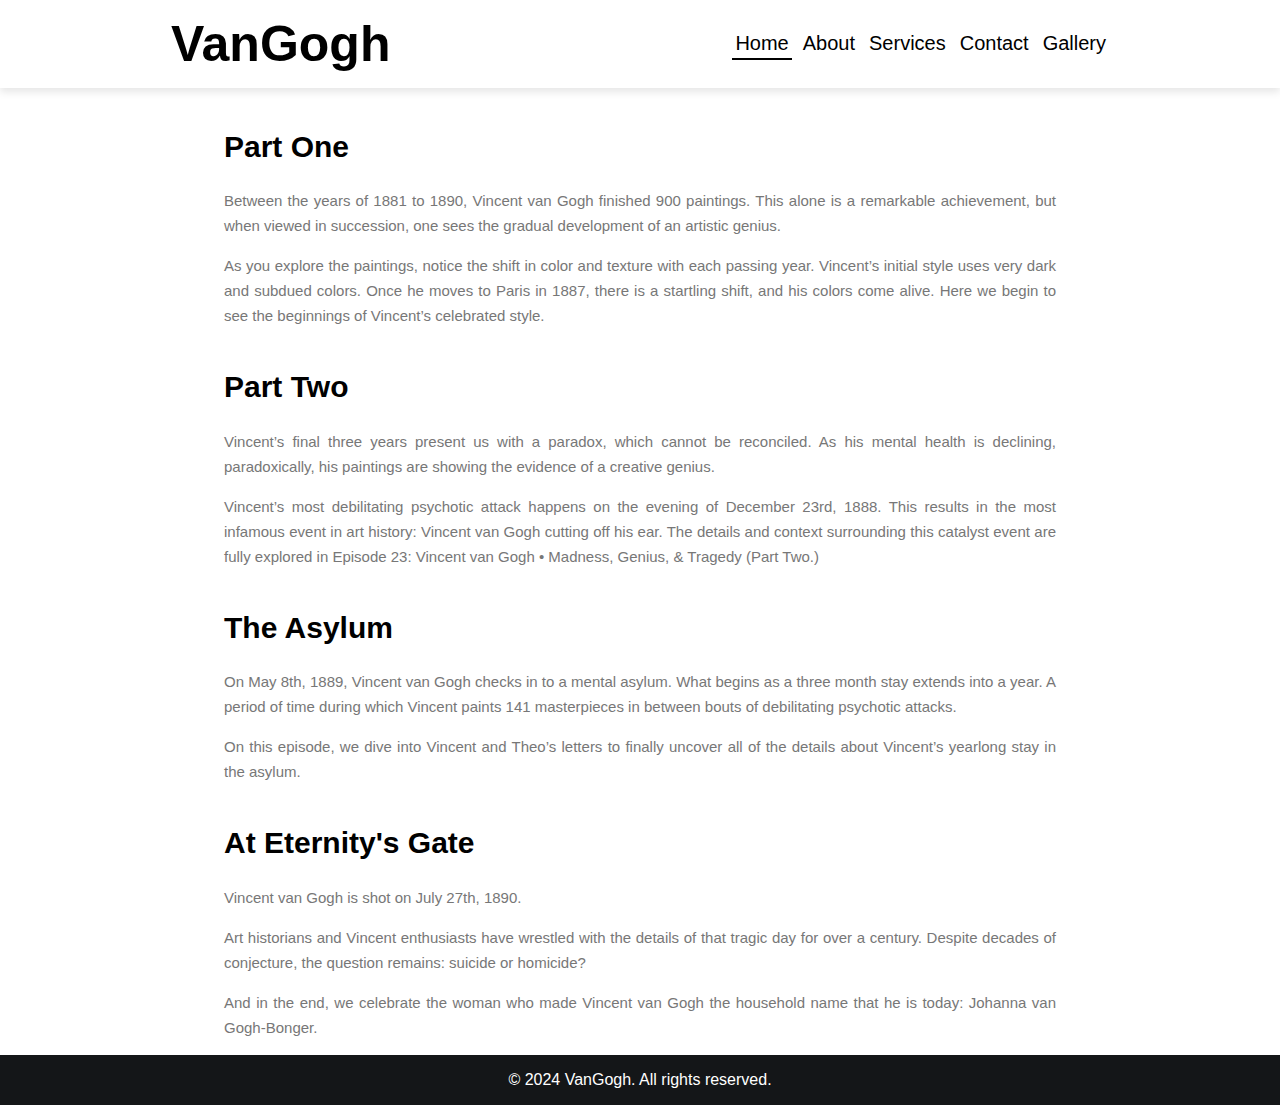
<file: index.html>
<!DOCTYPE html>
<html lang="en">
  <head>
    <meta charset="UTF-8" />
    <meta name="viewport" content="width=device-width, initial-scale=1.0" />
    <link rel="stylesheet" href="./style.css" />
    <title>VanGogh</title>
  </head>
  <body>
    <div id="div1">
      <header>
        <h1>VanGogh</h1>
        <nav>
          <a id="home" href="./index.html">Home</a>
          <a href="./About.html">About</a>
          <a href="./Services.html">Services</a>
          <a href="./Contact.html">Contact</a>
          <a href="./gallery.html">Gallery</a>
        </nav>
      </header>
      <div class="main">
        <section class="mainSection">
          <h2>Part One</h2>
          <p>
            Between the years of 1881 to 1890, Vincent van Gogh finished 900
            paintings. This alone is a remarkable achievement, but when viewed
            in succession, one sees the gradual development of an artistic
            genius.
          </p>
          <p>
            As you explore the paintings, notice the shift in color and texture
            with each passing year. Vincent’s initial style uses very dark and
            subdued colors. Once he moves to Paris in 1887, there is a startling
            shift, and his colors come alive. Here we begin to see the
            beginnings of Vincent’s celebrated style.
          </p>
        </section>

        <section class="mainSection">
          <h2>Part Two</h2>
          <p>
            Vincent’s final three years present us with a paradox, which cannot
            be reconciled. As his mental health is declining, paradoxically, his
            paintings are showing the evidence of a creative genius.
          </p>
          <p>
            Vincent’s most debilitating psychotic attack happens on the evening
            of December 23rd, 1888. This results in the most infamous event in
            art history: Vincent van Gogh cutting off his ear. The details and
            context surrounding this catalyst event are fully explored in
            Episode 23: Vincent van Gogh • Madness, Genius, & Tragedy (Part
            Two.)
          </p>
        </section>
        <section class="mainSection">
          <h2>The Asylum</h2>
          <p>
            On May 8th, 1889, Vincent van Gogh checks in to a mental asylum.
            What begins as a three month stay extends into a year. A period of
            time during which Vincent paints 141 masterpieces in between bouts
            of debilitating psychotic attacks.
          </p>
          <p>
            On this episode, we dive into Vincent and Theo’s letters to finally
            uncover all of the details about Vincent’s yearlong stay in the
            asylum.
          </p>
        </section>
        <section class="mainSection">
          <h2>At Eternity's Gate</h2>
          <p>Vincent van Gogh is shot on July 27th, 1890.</p>
          <p>
            Art historians and Vincent enthusiasts have wrestled with the
            details of that tragic day for over a century. Despite decades of
            conjecture, the question remains: suicide or homicide?
          </p>
          <p>
            And in the end, we celebrate the woman who made Vincent van Gogh the
            household name that he is today: Johanna van Gogh-Bonger.
          </p>
        </section>
      </div>
    </div>
    <footer>&copy; 2024 VanGogh. All rights reserved.</footer>
  </body>
</html>
</file>
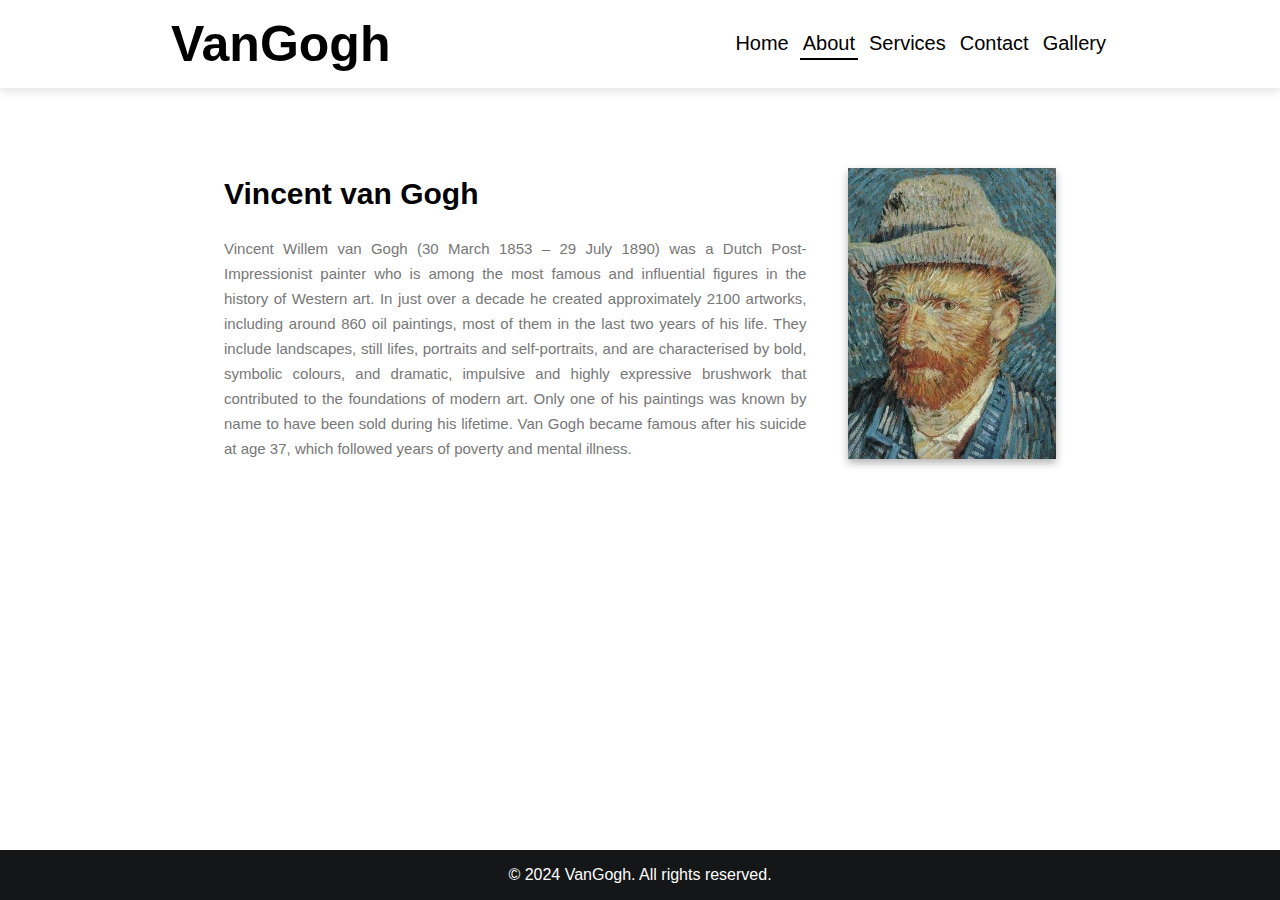
<file: About.html>
<!DOCTYPE html>
<html lang="en">
  <head>
    <meta charset="UTF-8" />
    <meta name="viewport" content="width=device-width, initial-scale=1.0" />
    <link rel="stylesheet" href="./style.css" />
    <title>About</title>
  </head>
  <body>
    <div id="div1">
      <header>
        <h1>VanGogh</h1>
        <nav>
          <a href="./index.html">Home</a>
          <a id="about" href="./About.html">About</a>
          <a href="./Services.html">Services</a>
          <a href="./Contact.html">Contact</a>
          <a href="./gallery.html">Gallery</a>
        </nav>
      </header>
      <section class="main mainSection" id="aboutUs">
        <div class="portraitText">
          <h2>Vincent van Gogh</h2>
          <p>
            Vincent Willem van Gogh (30 March 1853 – 29 July 1890) was a Dutch
            Post-Impressionist painter who is among the most famous and
            influential figures in the history of Western art. In just over a
            decade he created approximately 2100 artworks, including around 860
            oil paintings, most of them in the last two years of his life. They
            include landscapes, still lifes, portraits and self-portraits, and
            are characterised by bold, symbolic colours, and dramatic, impulsive
            and highly expressive brushwork that contributed to the foundations
            of modern art. Only one of his paintings was known by name to have
            been sold during his lifetime. Van Gogh became famous after his
            suicide at age 37, which followed years of poverty and mental
            illness.
          </p>
        </div>
        <img class="portrait" src="./04.jpg" />
      </section>
    </div>
    <footer>&copy; 2024 VanGogh. All rights reserved.</footer>
  </body>
</html>
</file>
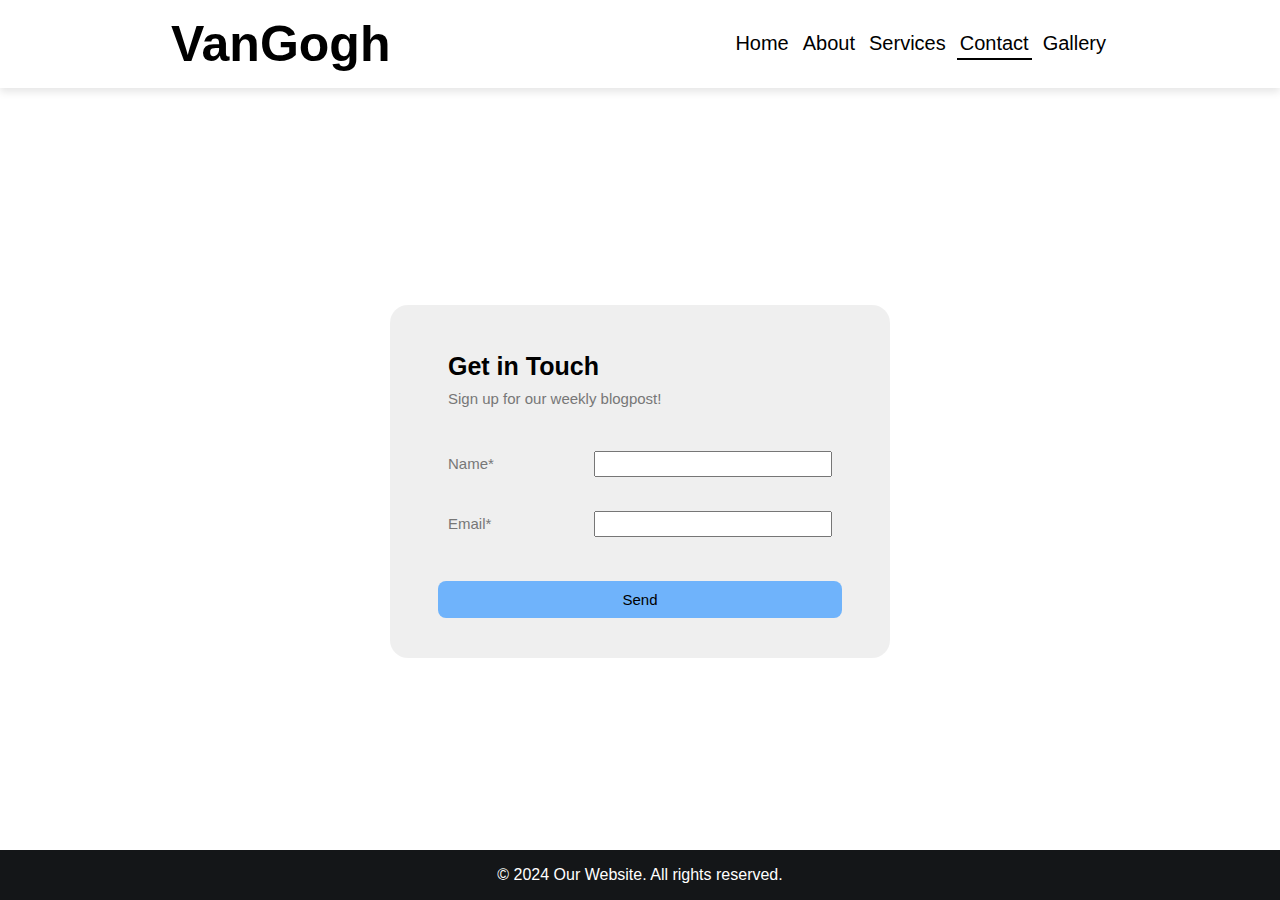
<file: Contact.html>
<!DOCTYPE html>
<html lang="en">
  <head>
    <meta charset="UTF-8" />
    <meta name="viewport" content="width=device-width, initial-scale=1.0" />
    <link rel="stylesheet" href="./style.css" />
    <title>Contact</title>
  </head>
  <body>
    <div id="div1" class="divContact">
      <header>
        <h1>VanGogh</h1>
        <nav>
          <a href="./index.html">Home</a>
          <a href="./About.html">About</a>
          <a href="./Services.html">Services</a>
          <a id="contact" href="./Contact.html">Contact</a>
          <a href="./gallery.html">Gallery</a>
        </nav>
      </header>
      <section class="main mainContact">
        <div class="mainSection contactContainer">
          <div id="contactSub">
            <h2 id="GetInTouch">Get in Touch</h2>
          <p id="GetInTouchSub">Sign up for our weekly blogpost!</p>
          </div>
          <div class="details">
            <p>Name*</p>
            <input type="text" class="input" required />
          </div>
          <div class="details">
            <p>Email*</p>
            <input type="text" class="input" required />
          </div>
          <a class="sendButton" href="./Contact.html">Send</a>
        </div>
      </section>
    </div>
    <footer>&copy; 2024 Our Website. All rights reserved.</footer>
  </body>
</html>
</file>
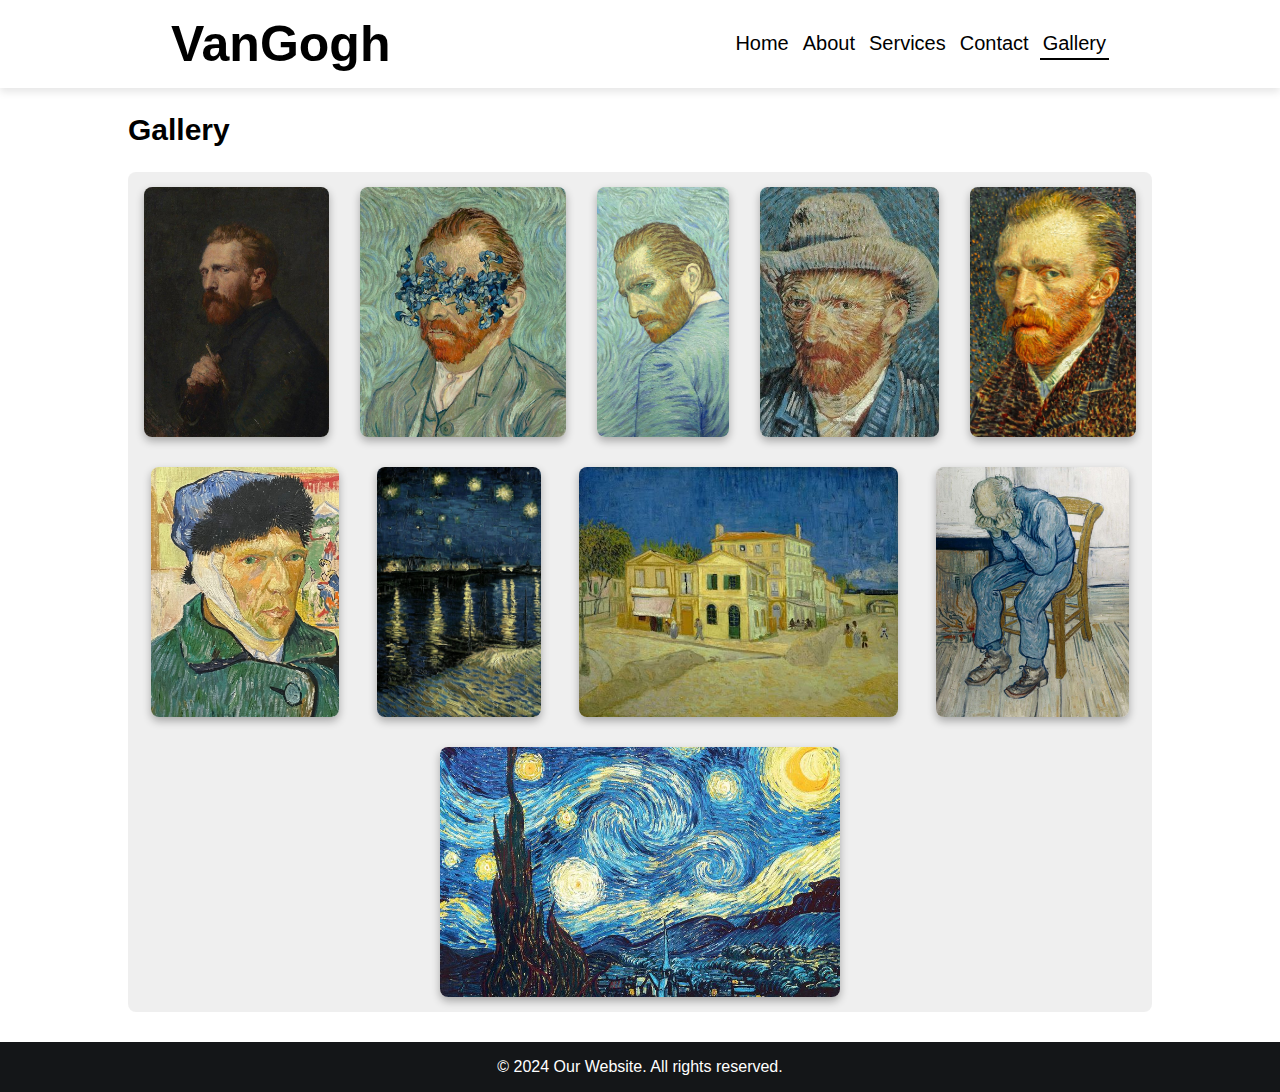
<file: gallery.html>
<!DOCTYPE html>
<html lang="en">
  <head>
    <meta charset="UTF-8" />
    <meta name="viewport" content="width=device-width, initial-scale=1.0" />
    <link rel="stylesheet" href="./style.css" />
    <title>Gallery</title>
  </head>
  <body id="body">
    <div id="div1">
      <header id="header">
        <h1>VanGogh</h1>
        <nav>
          <a href="./index.html">Home</a>
          <a href="./About.html">About</a>
          <a href="./Services.html">Services</a>
          <a href="./Contact.html">Contact</a>
          <a id="gallery" href="./gallery.html">Gallery</a>
        </nav>
      </header>
      <section class="main main_Gallery">
        <h2>Gallery</h2>
        <div class="imgOuterBox">
          <div class="imgContainer">
            <img class="img" src="./01.jpg" />
          </div>
          <div class="imgContainer">
            <img class="img" src="./02.jpg" />
          </div>
          <div class="imgContainer">
            <img class="img" src="./03.jpg" />
          </div>
          <div class="imgContainer">
            <img class="img" src="./04.jpg" />
          </div>
          <div class="imgContainer">
            <img class="img" src="./05.jpg" />
          </div>
          <div class="imgContainer">
            <img class="img" src="./06.jpg" />
          </div>
          <div class="imgContainer">
            <img class="img" src="./07.jpg" />
          </div>
          <div class="imgContainer">
            <img class="img" src="./08.jpg" />
          </div>
          <div class="imgContainer">
            <img class="img" src="./09.jpg" />
          </div>
          <div class="imgContainer">
            <img class="img" src="./10.jpg" />
          </div>
        </div>
      </section>
    </div>
    <footer id="footer">&copy; 2024 Our Website. All rights reserved.</footer>
  </body>
</html>
</file>
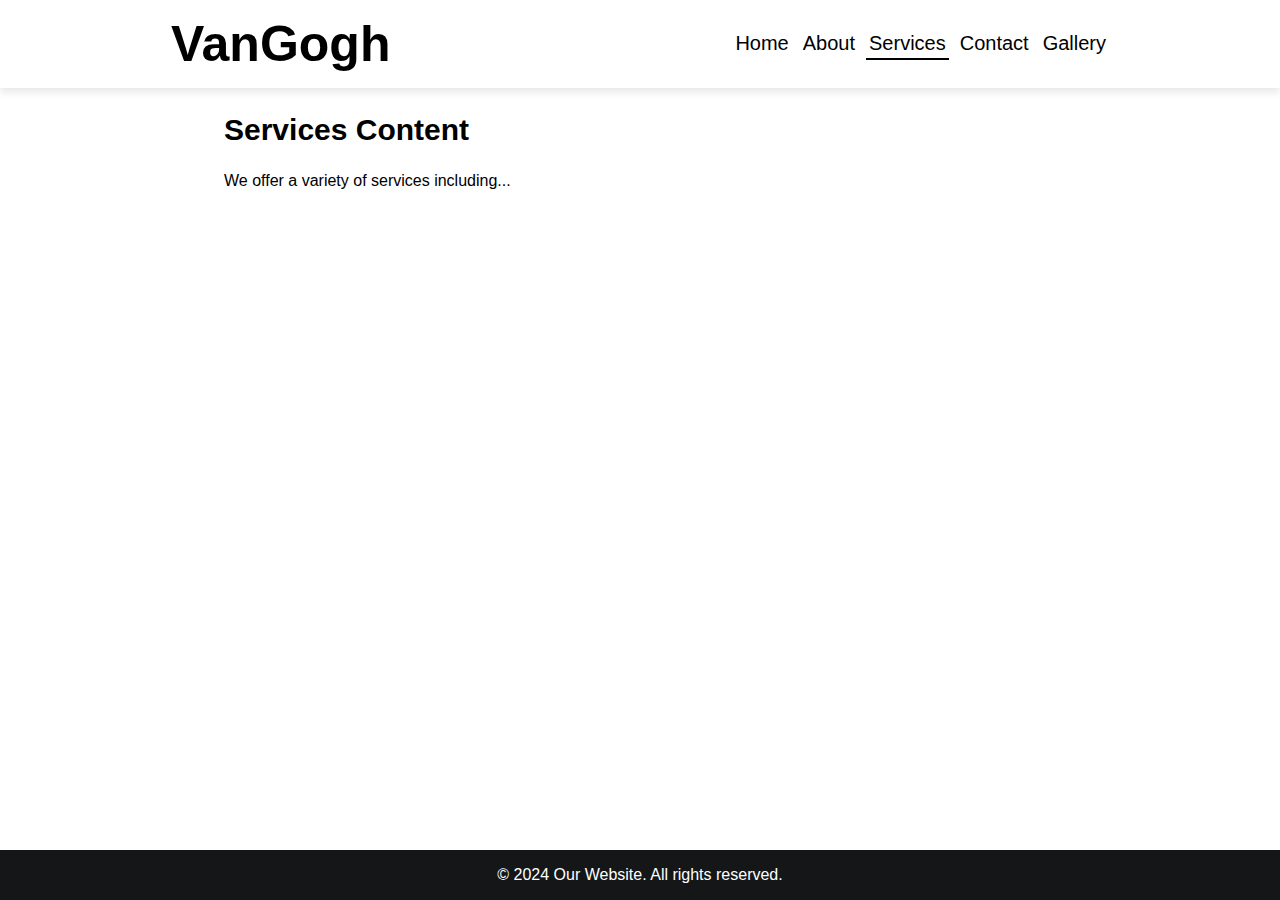
<file: Services.html>
<!DOCTYPE html>
<html lang="en">
  <head>
    <meta charset="UTF-8" />
    <meta name="viewport" content="width=device-width, initial-scale=1.0" />
    <link rel="stylesheet" href="./style.css" />
    <title>Services</title>
  </head>
  <body>
    <div id="div1">
      <header>
        <h1>VanGogh</h1>
        <nav>
          <a href="./index.html">Home</a>
          <a href="./About.html">About</a>
          <a id="services" href="./Services.html">Services</a>
          <a href="./Contact.html">Contact</a>
          <a href="./gallery.html">Gallery</a>
        </nav>
      </header>
      <section class="main">
        <h2>Services Content</h2>
        <p>We offer a variety of services including...</p>
      </section>
    </div>
    <footer>&copy; 2024 Our Website. All rights reserved.</footer>
  </body>
</html>
</file>
<file: style.css>
body {
    font-family: Arial, Helvetica, sans-serif;
    margin: 0;
    padding: 0;
}

body {
    display: flex;
    flex-direction: column;
    height: 100vh;
    justify-content: space-between;
}

/* #body {
    background: url(./bgimg_desktop.jpg);
    background-size: cover;
    background-attachment: fixed;
} */

#div1 {
    display: flex;
    flex-direction: column;
    align-items: center;
}
.divContact{
    height: 100vh;
}

header {
    background-color: rgb(255, 255, 255);
    width: 100%;
    text-align: center;
    display: flex;
    justify-content: space-around;
    align-items: center;
    box-shadow: 0px 4px 8px rgba(0, 0, 0, 0.1);
}

header h1 {
    margin-top: 15px;
    margin-bottom: 15px;
    font-size: 50px;
}

nav {
    display: flex;
    gap: 8px;
}
nav a {
    font-size: 20px;
    text-decoration: none;
    color: black;
    margin: 0;
    padding: 3px;
}

#home {
    border-bottom: 2px solid;
}
#about {
    border-bottom: 2px solid;
}
#services {
    border-bottom: 2px solid;
}
#contact {
    border-bottom: 2px solid;
}
#gallery {
    border-bottom: 2px solid;
}
nav a:hover {
    border-bottom : 2px solid;
}

.main {
    width: 65%;
}
.mainContact{
    width: 500px;
    display: flex;
    justify-content: center;
    align-items: center;
    flex: 1;
}
.main_Gallery {
    width: 80%;
}

.contactContainer{
    display: flex;
    justify-content: center;
    align-items: center;
    flex-direction: column;
    width: 100%;
    background-color: rgba(231, 231, 231, 0.671);
    padding: 10px;
    padding-top: 26px;
    padding-bottom: 40px;
    border-radius: 18px;
}
#GetInTouch{
    font-size: 25px;
    margin-bottom: 5px;
}
#GetInTouchSub{
    margin-bottom: 30px;
}
#contactSub{
    width: 80%;
    margin-top: 0px;
}
.details{
    display: flex;
    padding: 10px;
    width: 80%;
    justify-content: space-between;
    /* background-color: rgba(231, 231, 231, 0.671); */
}
.input {
    height: 20px;
    width: 60%;
}
.sendButton{
    text-decoration: none;
    text-align-last: center;
    width: 80%;
    padding: 10px;
    margin-top: 20px;
    font-size: 15px;
    border: none;
    border-radius: 8px;
    color: black;
    background-color: rgba(69, 159, 255, 0.754);
}
.sendButton:hover {
    background-color: rgba(101, 175, 254, 0.754);
}
.sendButton:active{
    background-color: rgba(69, 159, 255, 0.901);
}

footer {
    background-color: rgb(20, 22, 24);
    color: rgb(255, 255, 255);
    padding: 1rem;
    text-align: center;
}
/* #footer {
    background-color: rgba(255, 255, 255, 0.437)
} */

.mainSection {
    margin-top: 5%;
}
.mainSection h1, h2 {
    font-size: 30px;
}
.mainSection p {
    font-size: 15px;
    color: rgb(119, 119, 119);
    line-height: 25px;
    margin-top: 0px;
    text-align: justify;
}

#aboutUs {
    display: flex;
    justify-content: space-between;
    align-items: center;
}
.portrait {
    width: 25%;
    height: min-content;
    box-shadow: 0px 4px 8px rgba(0, 0, 0, 0.3);
}
.portraitText {
    width: 70%;
}

.imgOuterBox {
    display: flex;
    flex-wrap: wrap;
    justify-content: space-evenly;
    background-color: rgba(231, 231, 231, 0.671);
    border-radius: 8px;
    margin-bottom: 30px;
}
.imgContainer {
    height: 250px;
    width: fit-content;
    padding: 5px;
    margin: 10px;
    /* background-color: rgba(255, 255, 255, 0.437);
    border-radius: 8px; */
}
.img {
    height: 100%;
    border-radius: 8px;
    box-shadow: 0px 4px 8px rgba(0, 0, 0, 0.3);
}

@media (min-width: 700px) and (max-width: 1020px){
    #aboutUs {
        flex-direction: column;
        margin-bottom: 30px;
    }
    .portrait {
        width: auto;
        order: 1;
    }
    .portraitText {
        width: 100%;
        order: 2;
    }
}

@media (min-width: 600px) and (max-width: 700px){
    header {
        flex-direction: column;
    }
    header h1 {
        margin-top: 8px;
        margin-bottom: 8px;
        font-size: 40px;
    }
    nav a {
        font-size: 15px;
    }
    .imgOuterBox {
        flex-direction: column;
        align-items: center;
    }
    .imgContainer {
        width: 80%;
        padding: 18px;
        padding: 18px;
        height: fit-content;
        margin: 0px;
    }
    .img {
        width: 100%;
    }
    #aboutUs {
        flex-direction: column;
        margin-bottom: 30px;
    }
    .portrait {
        width: auto;
        order: 1;
    }
    .portraitText {
        width: 100%;
        order: 2;
    }
}

@media (max-width: 600px){
    header {
        flex-direction: column;
    }
    header h1 {
        margin-top: 8px;
        margin-bottom: 8px;
        font-size: 40px;
    }
    nav a {
        font-size: 15px;
    }
    .imgOuterBox {
        flex-direction: column;
        align-items: center;
    }
    .imgContainer {
        width: 80%;
        padding: 18px;
        height: fit-content;
        margin: 0px;
        margin-bottom: 0px;
    }
    .img {
        width: 100%;

    }
    #aboutUs {
        flex-direction: column;
        margin-bottom: 30px;
    }
    .portrait {
        width: 100%;
        order: 1;
    }
    .portraitText {
        width: 100%;
        order: 2;
    }
    .main {
        width: 75%;
    }
    .mainContact{
        width: 80%;
    }
}
</file>
